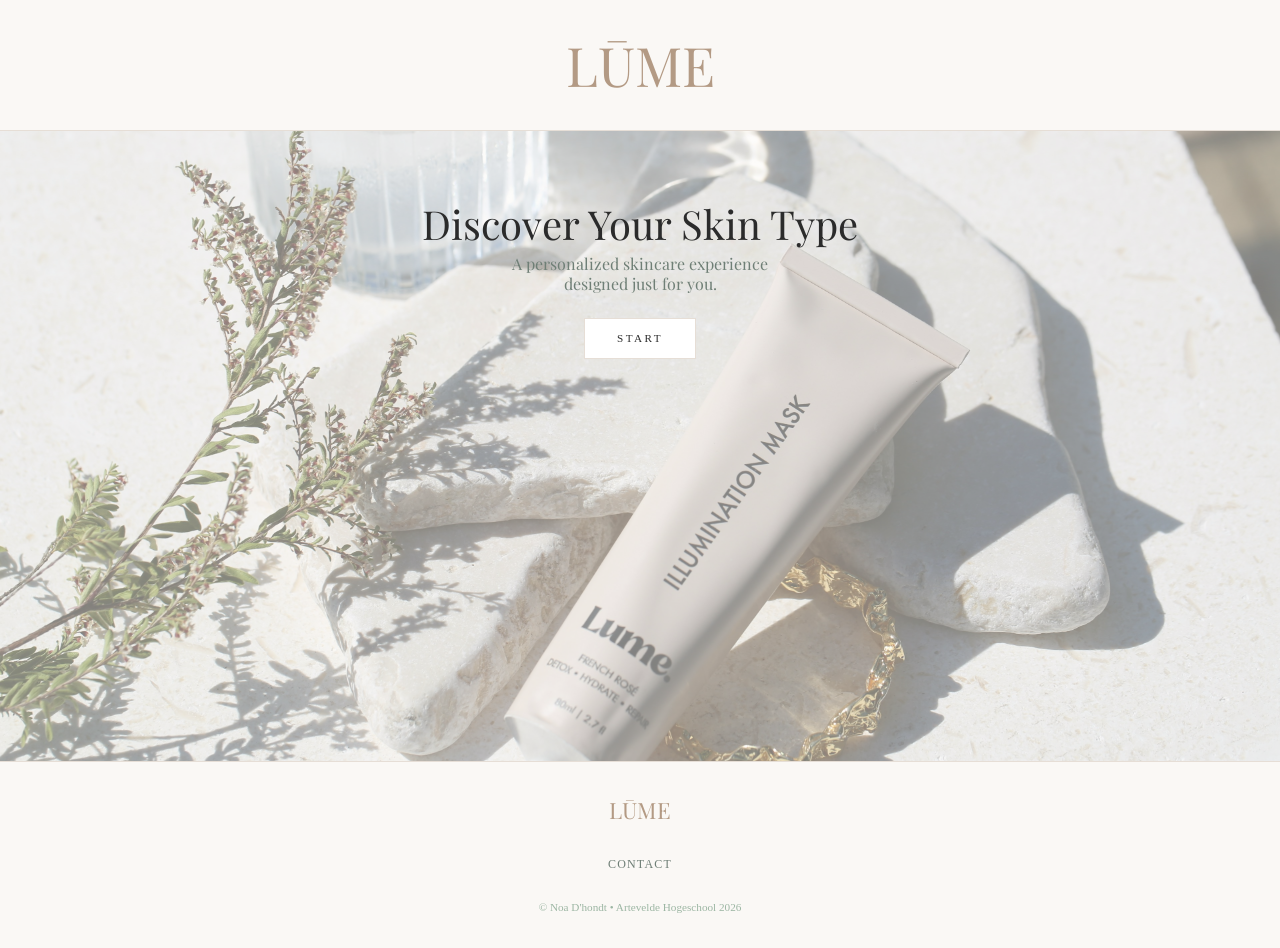
<file: index.html>
<!DOCTYPE html>
<html lang="en">

<head>
    <meta charset="UTF-8">
    <meta name="viewport" content="width=device-width, initial-scale=1.0">
    <link
        href="https://fonts.googleapis.com/css2?family=Inter:ital,opsz,wght@0,14..32,100..900;1,14..32,100..900&family=Playfair+Display:ital,wght@0,400..900;1,400..900&display=swap"
        rel="stylesheet">
    <link rel="stylesheet" href="css/reset.css">
    <link rel="stylesheet" href="css/main.css">
    <link rel="icon" href="favicon/icons8-skincare-96.png" />
    <title>Skin Type quiz</title>
</head>

<body>
    <header>
        <nav class="navbar">
            <div class="header-bar">
                <div class="logo">
                    <a href="index.html">LŪME</a>
                </div>
            </div>
        </nav>
    </header>

    <section class="hero">
        <img src="images/lume-wellness-_HXI367NQrs-unsplash.jpg" alt="" class="hero-image">

        <div class="hero-content">
            <h1 class="tagline">
                <span>Discover Your Skin Type</span>
            </h1>
            <p class="small-text">
                <span>A personalized skincare experience</span>
                <span>designed just for you.</span>
            </p>
            <button id="start" class="button">Start</button>
        </div>
    </section>

    <footer class="site-footer">
        <div class="footer-inner">
            <p class="footer-logo">LŪME</p>

            <nav class="footer-nav">
                <a href="#">Contact</a>
            </nav>

            <p class="site-footer__copyright">© Noa D'hondt • Artevelde Hogeschool 2026</p>
        </div>
    </footer>

    <script src="js/main.js"></script>
</body>

</html>
</file>
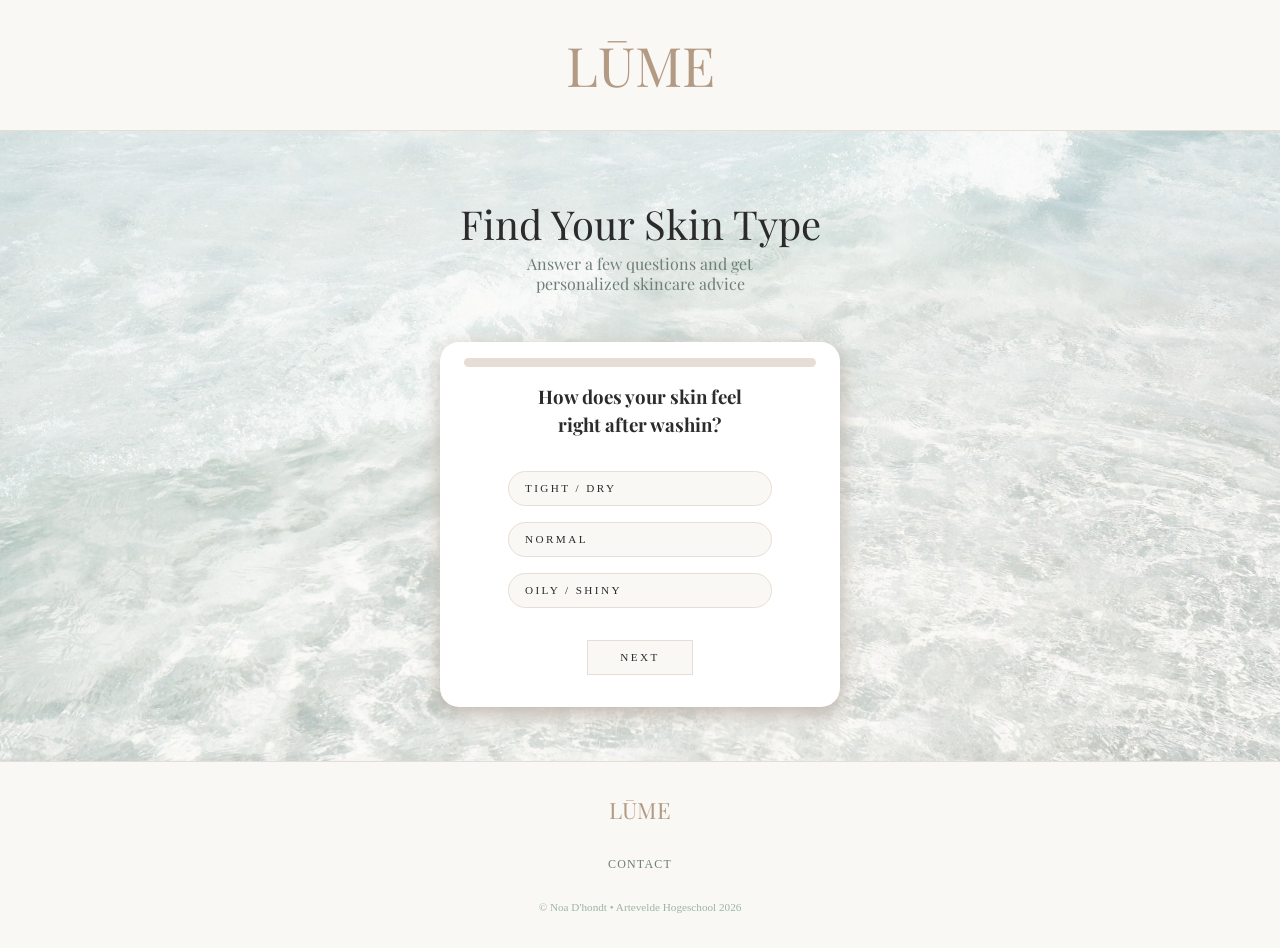
<file: quiz.html>
<!DOCTYPE html>
<html lang="en">

<head>
    <meta charset="UTF-8">
    <meta name="viewport" content="width=device-width, initial-scale=1.0">
    <link
        href="https://fonts.googleapis.com/css2?family=Inter:ital,opsz,wght@0,14..32,100..900;1,14..32,100..900&family=Playfair+Display:ital,wght@0,400..900;1,400..900&display=swap"
        rel="stylesheet">
    <link rel="stylesheet" href="css/reset.css">
    <link rel="stylesheet" href="css/main.css">
    <link rel="icon" href="favicon/icons8-skincare-96.png" />
    <title>quiz</title>
</head>

<body>
    <main>
        <header>
            <nav class="navbar">
                <div class="header-bar">
                    <div class="logo">
                        <a href="index.html">LŪME</a>
                    </div>
                </div>
            </nav>
        </header>


        <section class="hero">
            <img src="images/elizabeth-lies-ZWPerNlqUu0-unsplash.jpg" alt="" class="hero-image">
            <!-- <img src="images/olivia-hutcherson-JJGdTfgPMJw-unsplash.jpg" alt="" class="hero-image"> -->
            <div class="hero-content">
                <h1 class="tagline">
                    Find Your Skin Type
                </h1>
                <p class="small-text">
                    <span>Answer a few questions</span>
                    <span>and get personalized skincare advice</span>
                </p>

                <article class="card">
                    <div class="loading-container">
                        <div class="loading-bar"></div>
                    </div>

                    <section class="questions">
                        <h3 class="question-text"></h3>
                    </section>

                    <div class="buttons">
                        <button id="button-1" class="button-quiz" data-state="off">button</button>
                        <button id="button-2" class="button-quiz" data-state="off">button</button>
                        <button id="button-3" class="button-quiz" data-state="off">button</button>
                    </div>

                    <div class="back-button-next">
                        <button id="back" class="button-quiz back">back</button>
                        <button id="next" class="button-quiz next">next</button>

                    </div>


                </article>
                <!-- <button class="start-button">start</button> -->
            </div>


        </section>
    </main>

    <footer class="site-footer">
        <div class="footer-inner">
            <p class="footer-logo">LŪME</p>

            <nav class="footer-nav">
                <a href="#">Contact</a>
            </nav>

            <p class="site-footer__copyright">© Noa D'hondt • Artevelde Hogeschool 2026</p>
        </div>
    </footer>


    <script src="js/main.js"></script>
</body>

</html>
</file>
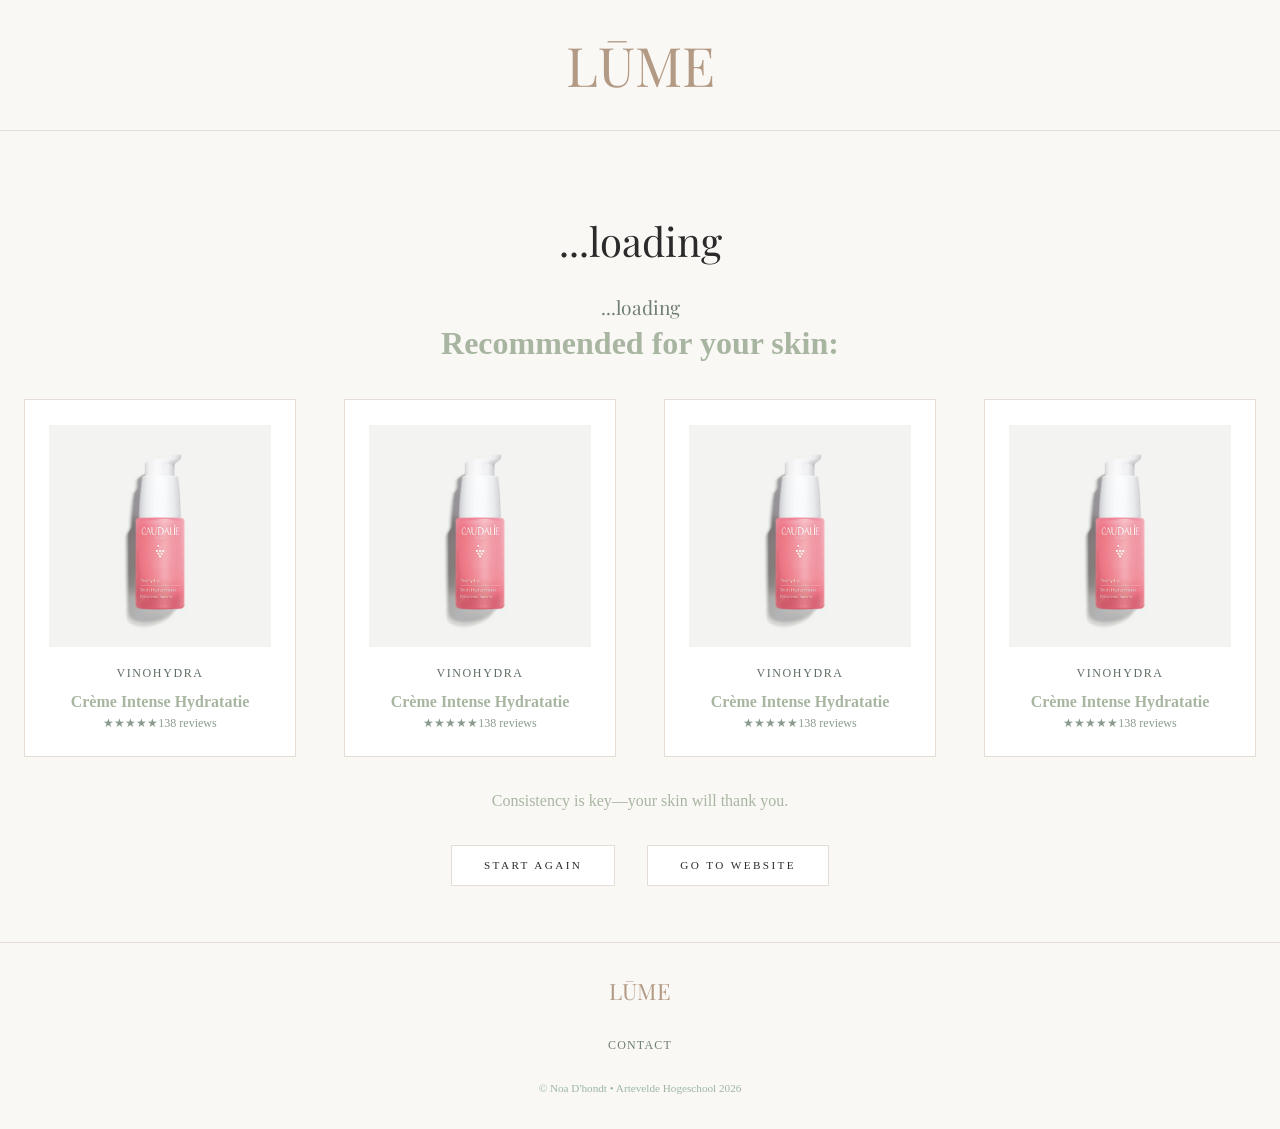
<file: results.html>
<!DOCTYPE html>
<html lang="en">

<head>
    <meta charset="UTF-8">
    <meta name="viewport" content="width=device-width, initial-scale=1.0">
    <link
        href="https://fonts.googleapis.com/css2?family=Inter:ital,opsz,wght@0,14..32,100..900;1,14..32,100..900&family=Playfair+Display:ital,wght@0,400..900;1,400..900&display=swap"
        rel="stylesheet">
    <link rel="stylesheet" href="css/reset.css">
    <link rel="stylesheet" href="css/main.css">
    <link rel="icon" href="favicon/icons8-skincare-96.png" />
    <title>result</title>
</head>

<body class="results">

    <header>
        <nav class="navbar">
            <div class="header-bar">
                <div class="logo">
                    <a href="index.html">LŪME</a>
                </div>
            </div>
        </nav>
    </header>
 
    
    <div class="hero-content">
        
        <h1 class="tagline">
            <span id="skintype">...loading</span>
        </h1>
        <p class="small-text">...loading</p>

        <h1 class="recommended">Recommended for your skin:</h1>

        <div class="cards">
            <article class="product-card">
                <a href="detail.html" class="product">
                    <div class="product-image">
                        <img src="images/Combination skin/1_vinohydra_serum_packshot_caudalie.jpg" alt="">
                    </div>
                </a>

                <div class="product-info">
                    <span class="brand">Vinohydra</span>
                    <h3 class="info">Crème Intense Hydratatie</h3>

                    <div class="bottom">
                        <div class="rating">★★★★★<span>138 reviews</span>
                        </div>
                    </div>
                </div>

            </article>

            <article class="product-card">
                <a href="detail.html" class="product">
                    <div class="product-image">
                        <img id="first" src="images/Combination skin/1_vinohydra_serum_packshot_caudalie.jpg" alt="">
                    </div>
                </a>

                <div class="product-info">
                    <span class="brand">Vinohydra</span>
                    <h3 class="info">Crème Intense Hydratatie</h3>

                    <div class="bottom">
                        <div class="rating">★★★★★<span>138 reviews</span>
                        </div>
                    </div>
                </div>

            </article>

            <article class="product-card">
                <a href="detail.html" class="product">
                    <div class="product-image">
                        <img src="images/Combination skin/1_vinohydra_serum_packshot_caudalie.jpg" alt="">
                    </div>
                </a>

                <div class="product-info">
                    <span class="brand">Vinohydra</span>
                    <h3 class="info">Crème Intense Hydratatie</h3>

                    <div class="bottom">
                        <div class="rating">★★★★★<span>138 reviews</span>
                        </div>
                    </div>
                </div>

            </article>

            <article class="product-card">
                <a href="detail.html" class="product">
                    <div class="product-image">
                        <img src="images/Combination skin/1_vinohydra_serum_packshot_caudalie.jpg" alt="">
                    </div>
                </a>

                <div class="product-info">
                    <span class="brand">Vinohydra</span>
                    <h3 class="info">Crème Intense Hydratatie</h3>

                    <div class="bottom">
                        <div class="rating">★★★★★<span>138 reviews</span>
                        </div>
                    </div>
                </div>

            </article>

        </div>
        <p class="extra-small-text">Consistency is key—your skin will thank you.</p>

        <div class="result-buttons">
            <button id="restart" class="button">start again</button>
            <button id="website" class="button">go to website</button>
        </div>
    </div>

    <footer class="site-footer">
        <div class="footer-inner">
            <p class="footer-logo">LŪME</p>

            <nav class="footer-nav">
                <a href="#">Contact</a>
            </nav>

            <p class="site-footer__copyright">© Noa D'hondt • Artevelde Hogeschool 2026</p>
        </div>
    </footer>

    <script src="js/main.js"></script>
</body>

</html>
</file>
<file: css/main.css>
body {

    background-color: #FAF8F5;
    color: #A8B6A1;
    margin: 0;
}

/* #header */

header {
    position: sticky;
    top: 0;
    z-index: 999;
}

.header-bar {
    border-bottom: 1px solid #E6DED6;
    display: flex;
    justify-content: center;
    align-items: center;
    padding: 1.5rem;
    background-color: #FAF8F5;

}

.logo a {
    color: #B39A84;
    text-decoration: none;
    font-size: 3.4rem;
    font-family: "Playfair Display", serif;
}

/* #hero */

.hero {
    align-items: center;
    position: relative;
    justify-content: center;
    display: flex;
    height: 70vh;
    overflow: hidden;

}

.hero-image {
    height: 100%;
    width: 100%;
    object-fit: cover;
    object-position: center;
    opacity: 50%;

}

.tagline {
    position: relative;
    font-family: "Playfair Display", serif;
    font-size: 2.5rem;
    font-weight: 400;
    color: #2B2B2B;
}

.small-text {
    position: relative;
    font-family: "Playfair Display", serif;
    font-weight: 400;
    line-height: 1.25;
    max-width: 20rem;
    color: #6F7F76;
}

.hero-content {
    position: absolute;
    top: 10%;
    display: flex;
    flex-direction: column;
    align-items: center;
    justify-content: center;
    text-align: center;
}

.button {
    display: inline-block;
    margin-top: 1.5rem;
    padding: 0.7rem 2rem;
    font-size: 0.7rem;
    letter-spacing: 0.15rem;
    text-transform: uppercase;
    color: #2B2B2B;
    background-color: #FFFFFF;
    border: 1px solid #E6DED6;
    text-decoration: none;
}

.button:hover {
    background-color: #deebd8;
}

.card {
    background-color: white;
    padding: 1rem 1.5rem;
    margin-top: 2rem;
    border-radius: 1.2rem;
    box-shadow: 1px 6px 20px #bfb6ad;
    display: flex;
    flex-direction: column;
    margin: 3rem auto;
    position: relative;
    overflow: hidden;
    width: 25rem;
    min-width: 25rem;
    max-width: 25rem;
}

.loading-container {
    height: 0.6rem;
    background-color: #E6DED6;
    border-radius: 1rem;
    overflow: hidden;
}

.loading-bar {
    height: 100%;
    background-color: #A8B6A1;

}

.questions {
    margin: 1rem auto 0;
    color: #2B2B2B;
    font-family: "Playfair Display", serif;
    font-weight: 400;
    text-align: center;
    max-width: 15rem;
}

.buttons {
    display: flex;
    flex-direction: column;
    align-items: center;
    margin-top: 1rem;

}

.button-quiz {
    width: 75%;
    display: inline-block;
    border-radius: 5rem;
    margin-top: 1rem;
    padding: 0.5rem 1rem;
    font-size: 0.7rem;
    letter-spacing: 0.15rem;
    text-transform: uppercase;
    color: #2B2B2B;
    background-color: #FAF8F5;
    border: 1px solid #E6DED6;
    text-decoration: none;
    text-align: start;
}

.back-button-next {
    display: flex;
    justify-content: center;
    margin-top: 1rem;
}

.back,
.next {
    border-radius: 0%;
    text-align: center;
    width: 30%;
    margin: 1rem;
}


.button-quiz[data-state="on"] {
    background-color: #E6DED6;
}

.button-quiz:hover {
    background-color: #E6DED6;
}

.back:hover,
.next:hover {
    background-color: #deebd8;
}

/* #footer */

.site-footer {
    background-color: #FAF8F5;
    border-top: 1px solid #E6DED6;
    padding: 2rem 1rem;
}

.footer-inner {
    text-align: center;
}

.footer-logo {
    font-family: "Playfair Display", serif;
    font-size: 1.4rem;
    color: #B39A84;
    margin-bottom: 1.5rem;
}

.footer-nav {
    margin-bottom: 1.5rem;
}

.footer-nav a {
    margin: 0 0.75rem;
    text-decoration: none;
    font-size: 0.75rem;
    color: #6F7F76;
    letter-spacing: 0.1em;
    text-transform: uppercase;
}

.site-footer__copyright {
    font-size: 0.7rem;
    color: #9CB6A3;
}

.results .hero-content {
    position: unset;
    top: 0%;
    margin-top: 5rem;

}

.results .small-text {
    margin-top: 1.5rem;
    font-size: 1.2rem;
}

.product-card {
    background-color: white;
    border: 1px solid #E6DED6;
    max-width: 17rem;
    margin-top: 2rem;
    padding: 1.5rem;
    display: flex;
    flex-direction: column;
}

.product-image {
    position: relative;
    height: 14rem;
    display: flex;
    align-items: center;
    justify-content: center;
    overflow: hidden;
}

.product {
    padding: 0;
}

.product-info h3 {
    font-size: 1rem;
    margin-top: 0.5rem;
}

.product-info .brand {
    margin-top: 1rem;
    display: inline-block;
    font-size: 0.75rem;
    font-weight: 500;
    letter-spacing: 0.1rem;
    text-transform: uppercase;
    color: #5F6F63;
}

.price {
    font-size: 1rem;
    color: #2B2B2B;
}

.rating {
    font-size: 0.75rem;
    color: #8A9B8E;

}

.product-info {
    display: flex;
    flex-direction: column;
    flex-grow: 1;
}

.bottom {
    margin-top: auto;
}

.cards {
    display: flex;
    flex-direction: row;
    justify-content: center;
    gap: 3rem;
    margin-bottom: 2rem;
    flex-wrap: wrap;

}

.results .button {
    margin-top: 2rem;
    margin-bottom: 3.5rem;
}

.result-buttons {
    display: flex;
    justify-content: center;
    gap: 2rem;
}

@media (max-width: 768px) {
    .header-bar {
        padding: 1rem;
    }

    .logo a {
        font-size: 2.4rem;
    }

    .hero {
        height: 80vh;
        padding: 0 1rem;
    }

    .hero-content {
        top: 12%;
        width: 90%;
    }

    .tagline {
        font-size: 1.8rem;
        line-height: 1.2;
        text-align: center;
    }

    .small-text {
        font-size: 0.95rem;
        max-width: 16rem;
        text-align: center;
    }

    .button {
        padding: 0.75rem 1.5rem;
        font-size: 0.65rem;
    }

    .questions {
        font-size: 1.4rem;
        text-align: center;
    }

    .button-quiz {
        width: 100%;
        font-size: 0.65rem;
        padding: 0.75rem 1rem;
    }

    .back-button-next {
        flex-direction: row;
        justify-content: space-between;
        gap: 0.5rem;
    }

    .back,
    .next {
        width: 48%;
        margin: 0.5rem 0 0;
    }

    .site-footer {
        padding: 0.6rem 0.5rem;
    }

    .footer-logo {
        font-size: 0.9rem;
        margin-bottom: 0.4rem;
    }

    .footer-nav {
        margin-bottom: 0.4rem;
    }

    .footer-nav a {
        font-size: 0.55rem;
        margin: 0 0.3rem;
    }

    .site-footer__copyright {
        font-size: 0.55rem;
    }

    .results .hero-content {
        margin-top: 3rem;
        padding: 0 1rem;
    }

    .cards {
        flex-direction: column;
        align-items: center;
        gap: 1.5rem;
        margin: 2rem 1rem;
    }

    .product-card {
        width: 100%;
        max-width: 20rem;
        margin-top: 0;
        padding: 1rem;
    }

    .product-image {
        height: 12rem;
    }

    .product-info h3 {
        font-size: 0.95rem;
    }

    .product-info .brand {
        font-size: 0.7rem;
    }

    .price {
        font-size: 0.95rem;
    }

    .rating {
        font-size: 0.7rem;
    }

    .result-buttons {
        flex-direction: column;
        align-items: center;
        gap: 1rem;
        padding: 0 1rem;
    }

    .results .button {
        width: 100%;
        max-width: 14rem;
        text-align: center;
        margin-top: 1rem;
        margin-bottom: 2rem;
    }
}
</file>
